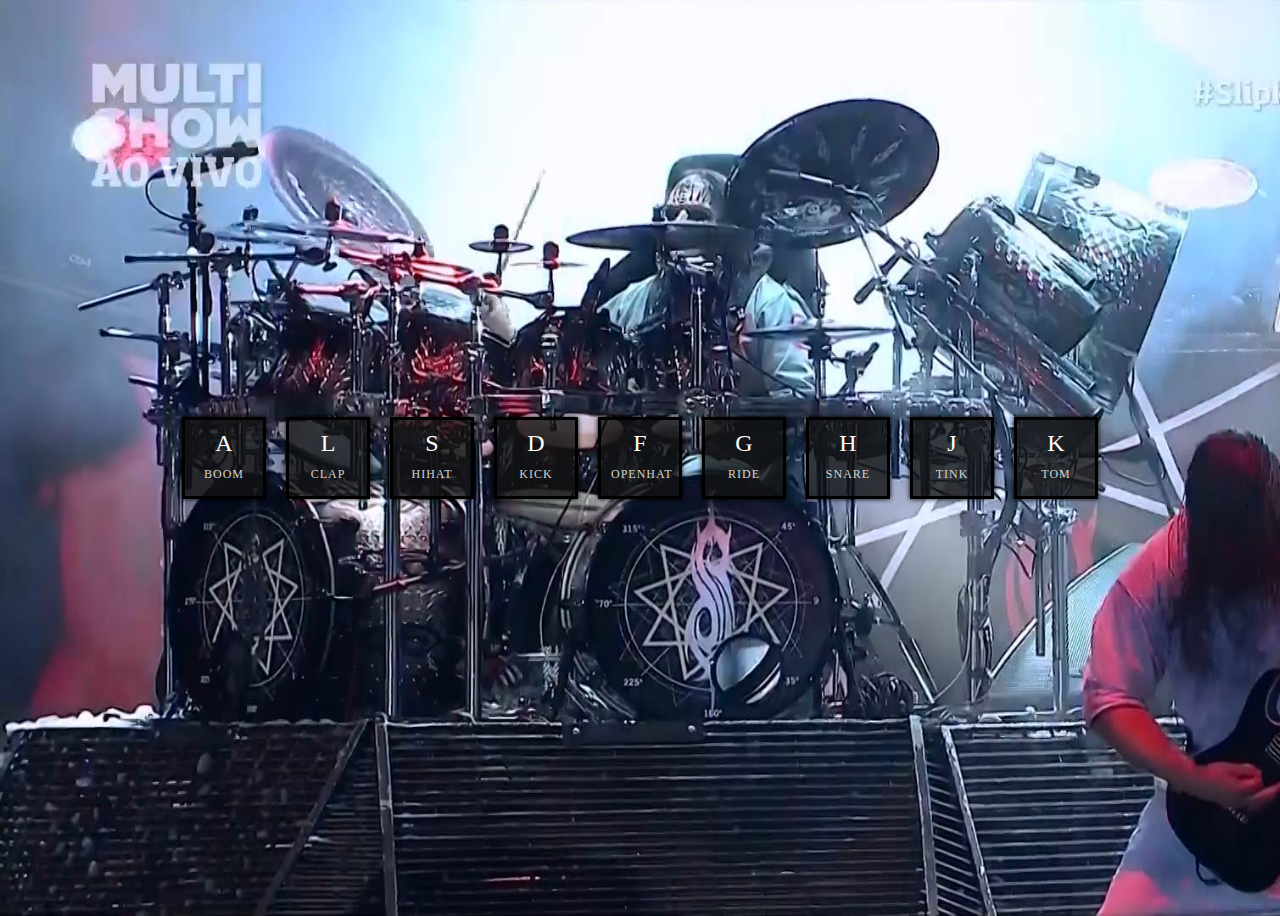
<file: #1/index.html>
<!DOCTYPE html>
<html lang="en">
<head>
	<meta charset="UTF-8">
	<title>Драм машина</title>
	<link rel="stylesheet" type="text/css" href="style.css">
	<script src="script.js" type="text/javascript"></script>
</head>
<body>
	<div class="content">
		<div class="drum">
			<div data-key="65" class="drum__key">
				<kdb class="drum__letter">A</kdb>
				<span class="drum__sound">Boom</span>
			</div>
			<div data-key="83" class="drum__key">
				<kdb class="drum__letter">L</kdb>
				<span class="drum__sound">Clap</span>
			</div>
			<div data-key="68" class="drum__key">
				<kdb class="drum__letter">S</kdb>
				<span class="drum__sound">Hihat</span>
			</div>
			<div data-key="70" class="drum__key">
				<kdb class="drum__letter">D</kdb>
				<span class="drum__sound">Kick</span>
			</div>
			<div data-key="71" class="drum__key">
				<kdb class="drum__letter">F</kdb>
				<span class="drum__sound">Openhat</span>
			</div>
			<div data-key="72" class="drum__key">
				<kdb class="drum__letter">G</kdb>
				<span class="drum__sound">Ride</span>
			</div>
			<div data-key="74" class="drum__key">
				<kdb class="drum__letter">H</kdb>
				<span class="drum__sound">Snare</span>
			</div>
			<div data-key="75" class="drum__key">
				<kdb class="drum__letter">J</kdb>
				<span class="drum__sound">Tink</span>
			</div>
			<div data-key="76" class="drum__key">
				<kdb class="drum__letter">K</kdb>
				<span class="drum__sound">Tom</span>
			</div>
		</div>
	</div>

	<audio data-key="65" src="sounds/boom.wav"></audio>
	<audio data-key="83" src="sounds/clap.wav"></audio>
	<audio data-key="68" src="sounds/hihat.wav"></audio>
	<audio data-key="70" src="sounds/kick.wav"></audio>
	<audio data-key="71" src="sounds/openhat.wav"></audio>
	<audio data-key="72" src="sounds/ride.wav"></audio>
	<audio data-key="74" src="sounds/snare.wav"></audio>
	<audio data-key="75" src="sounds/tink.wav"></audio>
	<audio data-key="76" src="sounds/tom.wav"></audio>
</body>
</html>
</file>
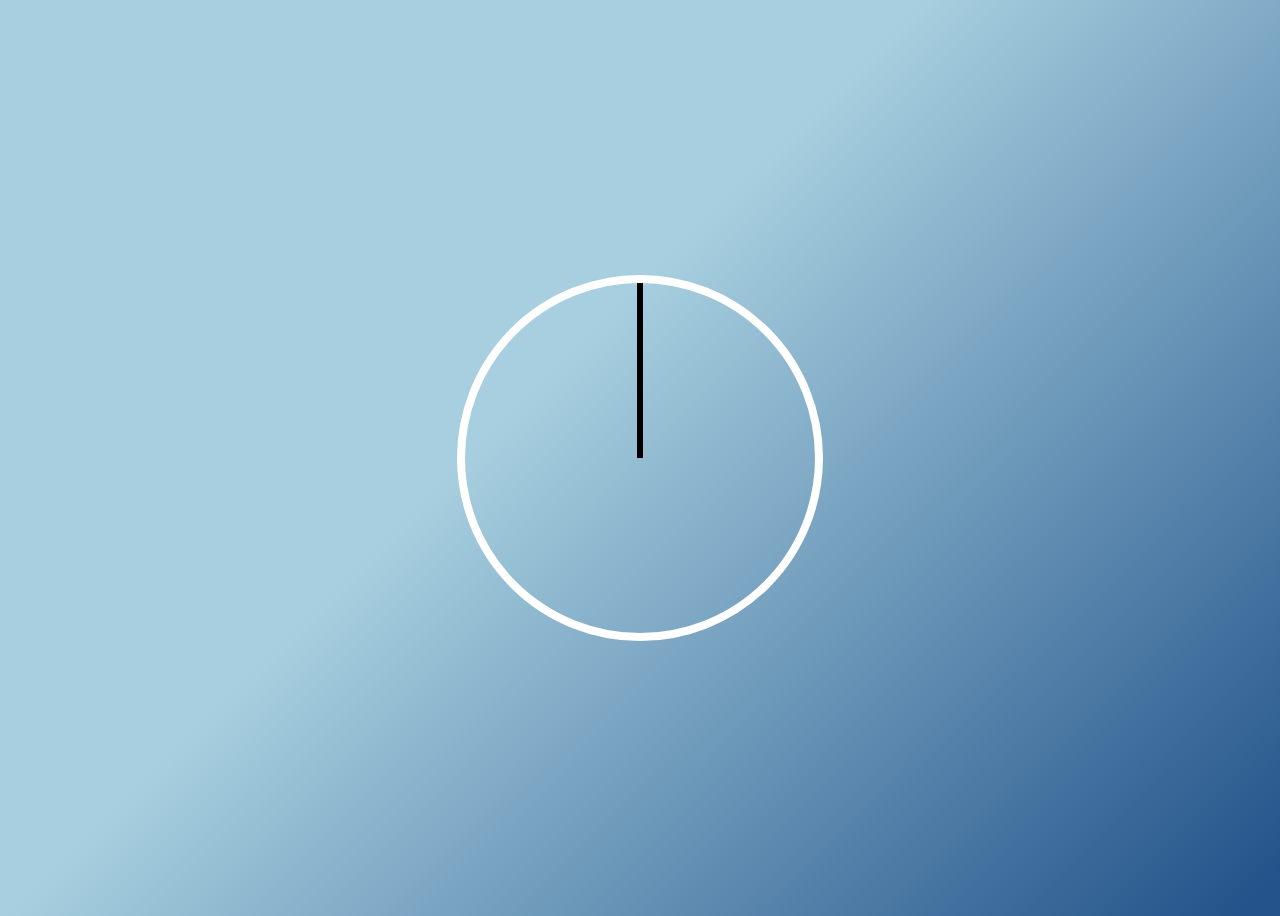
<file: #2/index.html>
<!DOCTYPE html>
<html lang="en">
<head>
	<meta charset="UTF-8">
	<title>Онлайн часы</title>
	<link rel="stylesheet" type="text/css" href="style.css">
</head>
<body>
	<div class="content">
		<div class="clock">
			<div class="clock__display">
				<div class="clock__hand clock__hand--hour"></div>
				<div class="clock__hand clock__hand--minute"></div>
				<div class="clock__hand clock__hand--second"></div>
			</div>
		</div>
	</div>
	<script src="script.js" type="text/javascript"></script>
</body>
</html>
</file>
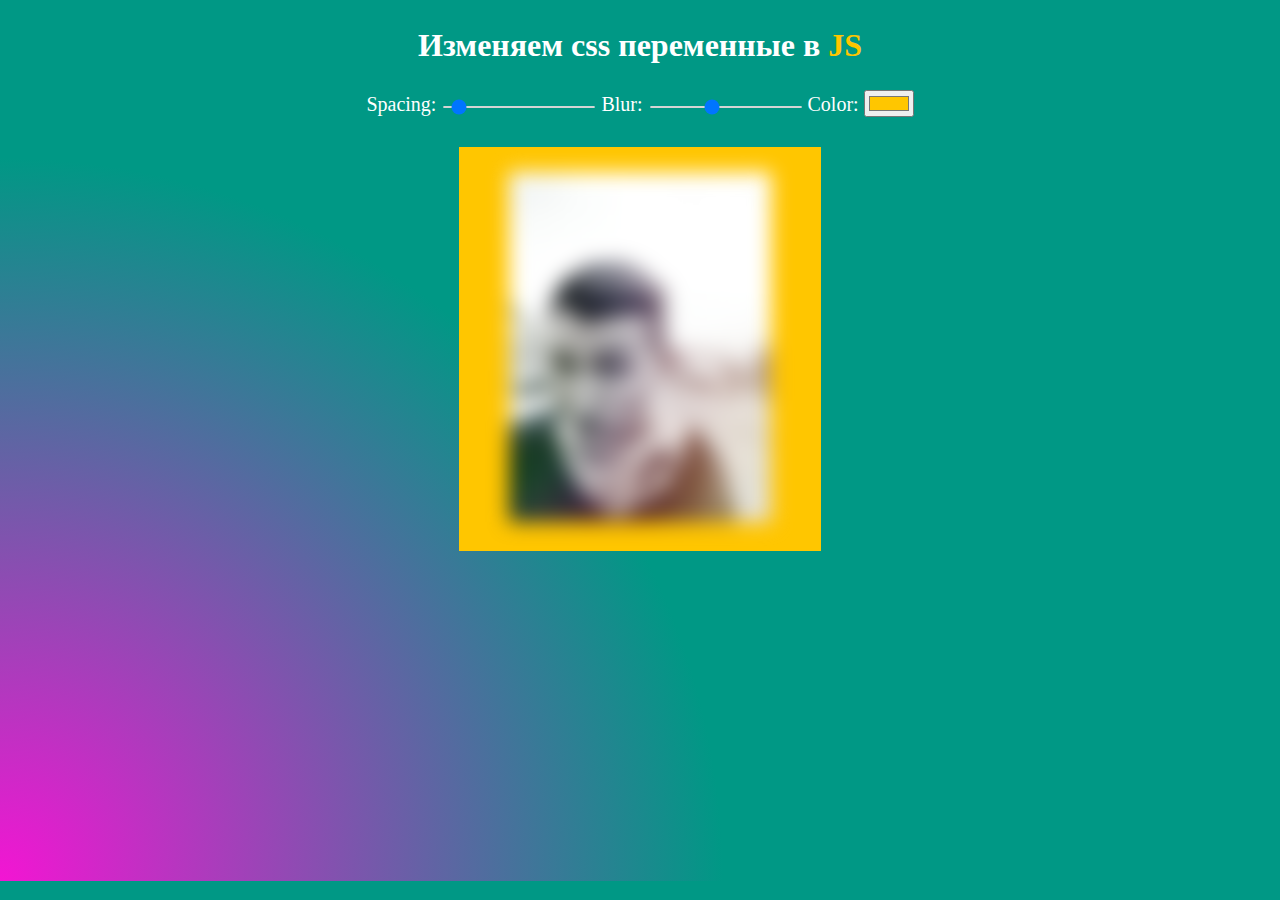
<file: #3/index.html>
<!DOCTYPE html>
<html lang="en">
<head>
	<meta charset="UTF-8">
	<title>CSS переменные</title>
	<link rel="stylesheet" type="text/css" href="style.css">
</head>
<body>
	<h2>Изменяем css переменные в <span class="h2__span">JS</span></h2>
	<div class="controls">
		<label for="spacing">Spacing: </label>
		<input type="range" name="spacing" min="0" max="200" value="10" data-sizing="px">

		<label for="blur">Blur: </label>
		<input  type="range" name="blur" min="0" max="25" value="10" data-sizing="px">

		<label for="color">Color: </label>
		<input type="color" name="base"  value="#ffc600">
	</div>
	<div class="image">
		<img src="img/GrJdEUm6CfQ.jpg">
	</div>
<script src="script.js" type="text/javascript"></script>
</body>
</html>
</file>
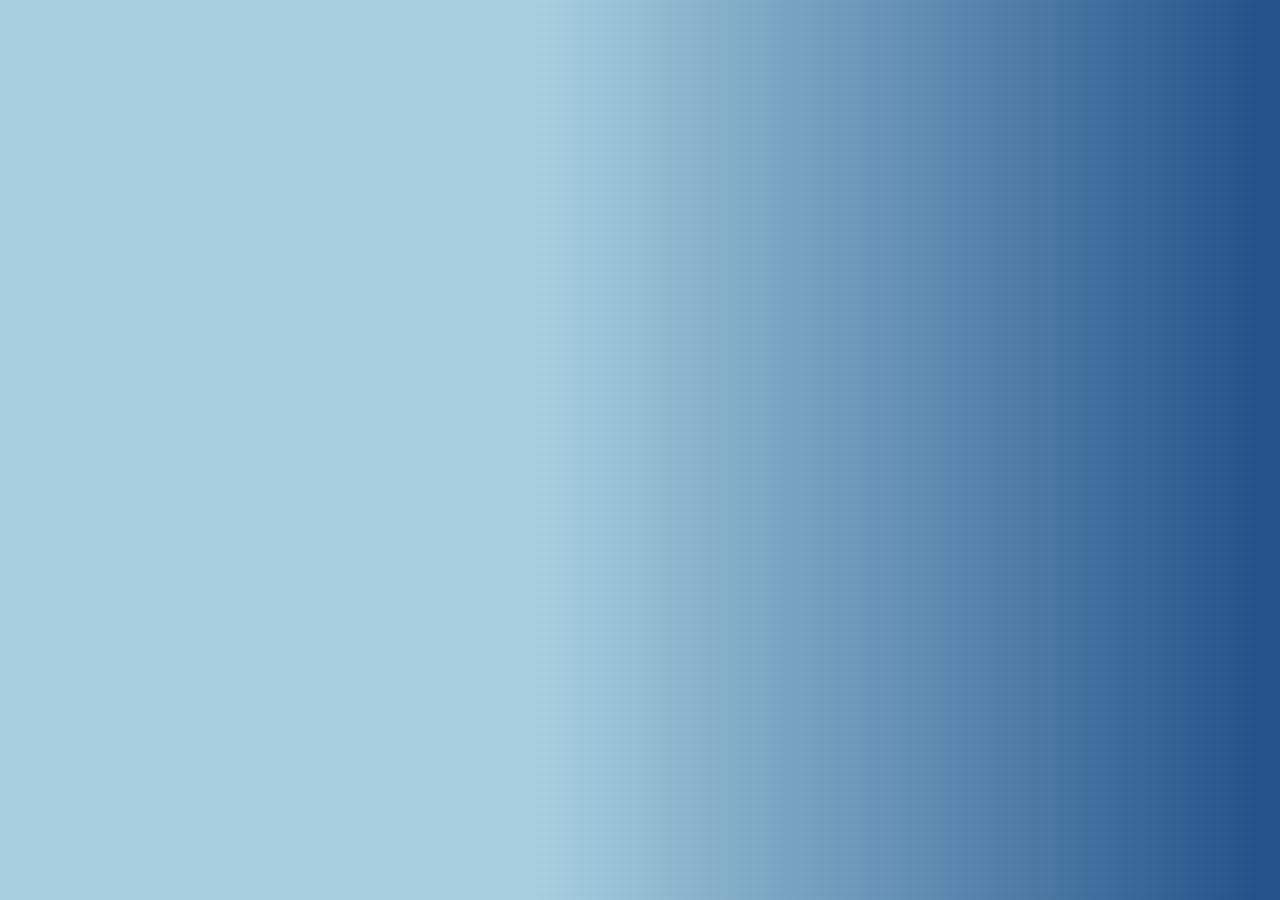
<file: Под новый день/index.html>
<!DOCTYPE html>
<html lang="en">
<head>
	<meta charset="UTF-8">
	<title></title>
	<link rel="stylesheet" type="text/css" href="style.css">
</head>
<body>
	
<script src="script.js" type="text/javascript"></script>
</body>
</html>
</file>
<file: #1/style.css>
body{background:url(img/bgi.jpg);background-size:cover}.content{display:-webkit-box;display:-ms-flexbox;display:flex;-webkit-box-align:center;-ms-flex-align:center;align-items:center;height:100vh}.drum{display:-webkit-box;display:-ms-flexbox;display:flex;-webkit-box-pack:center;-ms-flex-pack:center;justify-content:center;width:100%}.drum__key{color:#fff;font-size:24px;font-family:cursive;background-color:rgba(18,18,18,0.8);padding:10px;height:56px;width:58px;border:3px solid black;text-align:center;margin:10px;-webkit-box-shadow:0 0 5px #000;box-shadow:0 0 5px #000;-webkit-transition:all 0.07s;transition:all 0.07s}.drum__letter{display:inline-block;width:100%}.drum__key--play{-webkit-transform:scale(2);transform:scale(2);border-color:#ffc600;-webkit-box-shadow:0 0 10px #ffc600;box-shadow:0 0 10px #ffc600}.drum__sound{color:lightgrey;font-size:12px;text-transform:uppercase;letter-spacing:1px}

/*# sourceMappingURL=style.css.map */
</file>
<file: #2/style.css>
body{background:#a7cfdf;background:linear-gradient(135deg, #a7cfdf 42%, #23538a 98%);filter:progid:DXImageTransform.Microsoft.gradient( startColorstr='#a7cfdf', endColorstr='#23538a',GradientType=1 )}.content{display:-webkit-box;display:-ms-flexbox;display:flex;-webkit-box-align:center;-ms-flex-align:center;align-items:center;height:100vh;-webkit-box-pack:center;-ms-flex-pack:center;justify-content:center}.clock{display:-webkit-box;display:-ms-flexbox;display:flex;height:350px;width:350px;border:8px solid white;border-radius:50%}.clock__display{position:relative;width:100%;height:100%;-webkit-transform:translateY(-3px);transform:translateY(-3px)}.clock__hand{background-color:#000;width:50%;height:6px;position:absolute;top:50%;-webkit-transform-origin:100%;transform-origin:100%;-webkit-transform:rotate(90deg);transform:rotate(90deg);-webkit-transition-timing-function:cubic-bezier(0.1, 2.7, 0.58, 1);transition-timing-function:cubic-bezier(0.1, 2.7, 0.58, 1)}
</file>
<file: #3/style.css>
:root{--base:#ffc600;--spacing:25px;--blur:10px}body{height:94vh;background:-webkit-gradient(radial, left bottom, 0, left bottom, 723, color-stop(0, #f315d3), color-stop(1, #009885))}h2{font-size:32px;text-align:center;color:white}.h2__span{color:var(--base)}label{color:white;font-size:20px;font-weight:100}.h1{font-size:37px}.controls{text-align:center}input[type=range]{vertical-align:middle;-webkit-appearance:none;border-radius:2px;height:0px;width:150px;outline:none;border:1px solid #D4D4D4}.image{margin:30px auto;text-align:center;max-width:312px;padding:var(--spacing);background-color:var(--base)}.image img{max-height:350px;-webkit-filter:blur(var(--blur));filter:blur(var(--blur))}
</file>
<file: Под новый день/style.css>
body{background:#a7cfdf;background:linear-gradient(135deg, #a7cfdf 42%, #23538a 98%);filter:progid:DXImageTransform.Microsoft.gradient( startColorstr='#a7cfdf', endColorstr='#23538a',GradientType=1 )}.content{display:-webkit-box;display:-ms-flexbox;display:flex;-webkit-box-align:center;-ms-flex-align:center;align-items:center;height:100vh;-webkit-box-pack:center;-ms-flex-pack:center;justify-content:center}.clock{display:-webkit-box;display:-ms-flexbox;display:flex;height:350px;width:350px;border:8px solid white;border-radius:50%}.clock__display{position:relative;width:100%;height:100%;-webkit-transform:translateY(-3px);transform:translateY(-3px)}.clock__hand{background-color:#000;width:50%;height:6px;position:absolute;top:50%;-webkit-transform-origin:100%;transform-origin:100%;-webkit-transform:rotate(90deg);transform:rotate(90deg);-webkit-transition-timing-function:cubic-bezier(0.1, 2.7, 0.58, 1);transition-timing-function:cubic-bezier(0.1, 2.7, 0.58, 1)}
</file>
